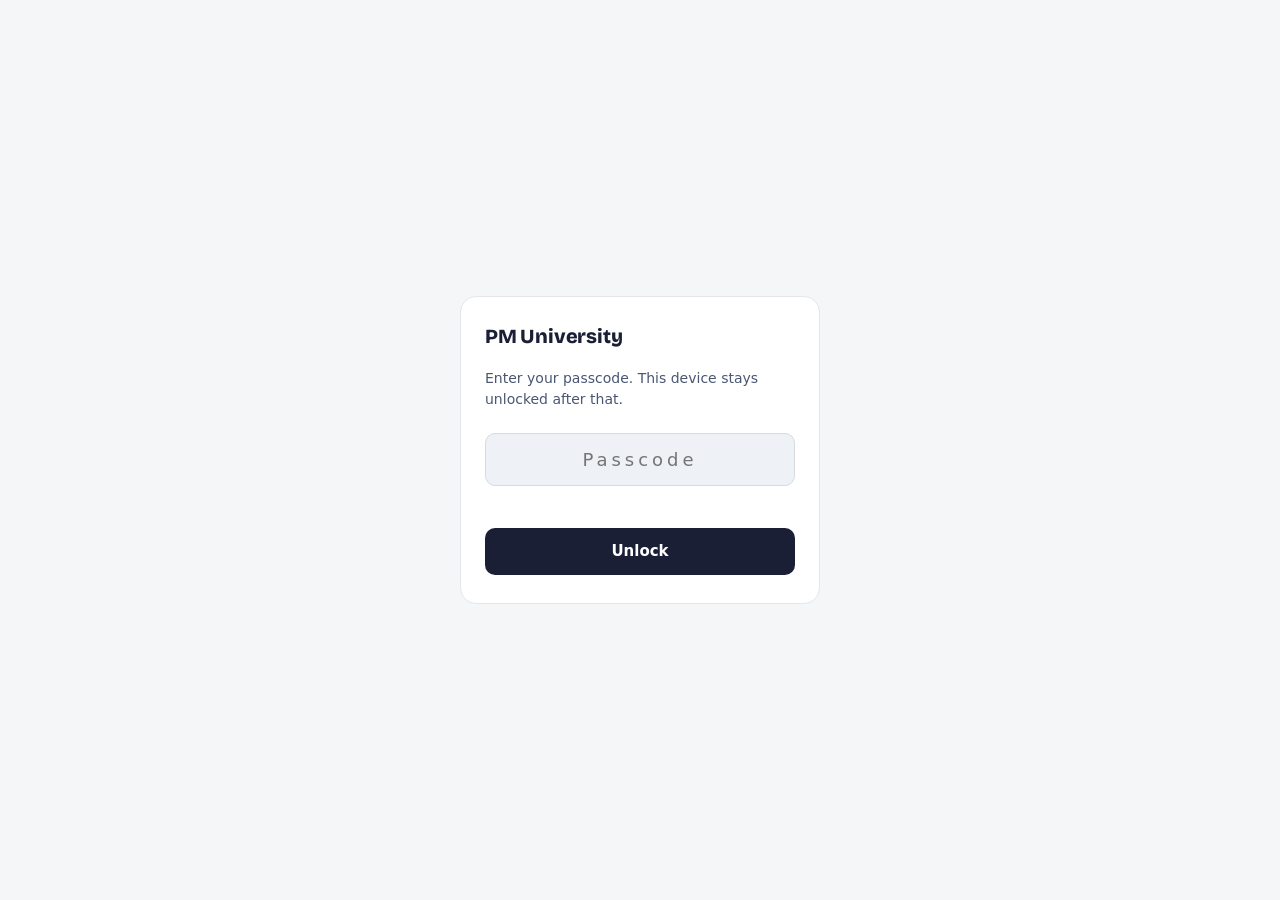
<file: index.html>
<!DOCTYPE html>
<html lang="en"><head>
<meta charset="UTF-8"><meta name="viewport" content="width=device-width, initial-scale=1.0">
<meta name="robots" content="noindex, nofollow">
<title>PM University</title>
<meta property="og:title" content="PM University" />
<meta property="og:type" content="website" />
<meta name="twitter:card" content="summary_large_image" />
<meta name="twitter:title" content="PM University" />
<link rel="stylesheet" href="/app/app.css?v=3">
<style>
#gate{display:none;min-height:100vh;align-items:center;justify-content:center;padding:16px;background:#f5f6f8;font-family:Inter,system-ui,sans-serif}
html.locked #gate{display:flex}
html.locked #pmu{display:none}
#gate form{background:#fff;border:1px solid #e3e6ea;border-radius:16px;padding:28px 24px;width:100%;max-width:360px;display:flex;flex-direction:column;gap:12px}
#gate h1{font-size:20px;font-weight:800;color:#1a1f36}
#gate p{font-size:14px;color:#4A5672;line-height:1.5}
#gate input{border:1px solid #d6dae1;border-radius:10px;padding:12px 14px;font-size:18px;letter-spacing:4px;text-align:center;font-family:inherit}
#gate button{background:#1a1f36;color:#fff;border:0;border-radius:10px;padding:12px;font-weight:700;font-size:15px;cursor:pointer;font-family:inherit}
#gate button[disabled]{opacity:.6}
#gate .err{color:#b42318;font-size:13px;min-height:18px}
</style>
<script>
/* Passcode gate. A correct passcode returns a device key from the Supabase function "pmu";
   the key powers cloud sync (the meta URLs app.js reads) and keeps this device unlocked. */
var PMU_FN="https://qbubwemdvwflxvxwesrl.supabase.co/functions/v1/pmu";
var PMU_KEY="";try{PMU_KEY=localStorage.getItem("pmu_key")||"";}catch(e){}
if(!PMU_KEY){document.documentElement.className+=" locked";}
else{
  ["data","rows"].forEach(function(op){var m=document.createElement("meta");m.name="sheet-"+op+"-url";m.content=PMU_FN+"?op="+op+"&k="+encodeURIComponent(PMU_KEY);document.head.appendChild(m);});
  fetch(PMU_FN+"?op=check&k="+encodeURIComponent(PMU_KEY)).then(function(r){if(r.status===401){try{localStorage.removeItem("pmu_key");}catch(e){}location.reload();}}).catch(function(){});
}
</script>
</head>
<body>
<div id="gate"><form id="gateForm" autocomplete="off">
<h1>PM University</h1>
<p>Enter your passcode. This device stays unlocked after that.</p>
<input id="gatePass" type="password" inputmode="numeric" placeholder="Passcode" aria-label="Passcode">
<div class="err" id="gateErr"></div>
<button type="submit" id="gateBtn">Unlock</button>
</form></div>
<div id="pmu"><p style="font-family:system-ui;padding:40px;text-align:center;color:#4A5672">Loading PM University…</p></div>
<script>
document.getElementById("gateForm").addEventListener("submit",function(e){e.preventDefault();
  var b=document.getElementById("gateBtn"),er=document.getElementById("gateErr"),v=document.getElementById("gatePass").value.trim();
  if(!v){er.textContent="Enter the passcode.";return;}
  b.disabled=true;er.textContent="";
  fetch(PMU_FN,{method:"POST",headers:{"content-type":"application/json"},body:JSON.stringify({action:"unlock",passcode:v})})
  .then(function(r){return r.json().then(function(d){return{s:r.status,d:d};});})
  .then(function(x){if(x.d.key){try{localStorage.setItem("pmu_key",x.d.key);}catch(e){}location.reload();return;}
    b.disabled=false;er.textContent=x.s===429?"Too many tries. Wait an hour and try again.":"Wrong passcode.";})
  .catch(function(){b.disabled=false;er.textContent="Couldn't reach the server. Check your connection.";});
});
if(PMU_KEY){["/app/content.js?v=3","/app/ojt.js?v=3","/app/app.js?v=3"].forEach(function(src){var s=document.createElement("script");s.src=src;s.async=false;document.body.appendChild(s);});}
</script>
<script>/* visit counter for Dijae's CRM apps gallery: no cookies, no IP stored */(function(){try{var u='https://qbubwemdvwflxvxwesrl.supabase.co/functions/v1/hit',b=JSON.stringify({a:'pm-university',p:location.pathname,r:document.referrer});if(navigator.sendBeacon)navigator.sendBeacon(u,b);else fetch(u,{method:'POST',body:b,keepalive:true});}catch(e){}})();</script>
</body></html>
</file>
<file: app/app.css>
@import url('https://fonts.googleapis.com/css2?family=Bricolage+Grotesque:opsz,wght@12..96,400;12..96,600;12..96,800&family=Source+Serif+4:ital,opsz,wght@0,8..60,400;0,8..60,600;1,8..60,400&family=JetBrains+Mono:wght@400;600&display=swap');

:root {
  --paper: #EEF2F7; --surface: #FFFFFF; --sunk: #E4EAF2; --ink: #14213D; --ink-2: #4A5672; --line: #D3DBE8;
  --cobalt: #3047FF; --cobalt-ink: #FFFFFF; --hl: #FFE14D; --hl-ink: #14213D;
  --red: #C8342A; --amber: #B26A00; --teal: #0E7F69;
  --display: 'Bricolage Grotesque', system-ui, sans-serif; --serif: 'Source Serif 4', Georgia, serif; --mono: 'JetBrains Mono', ui-monospace, monospace;
  --r-s: 6px; --r-m: 12px; --r-l: 20px;
  --rail: 236px; --gut: 16px;
  color-scheme: light;
}
@media (prefers-color-scheme: dark) {
  :root:not([data-theme="light"]) {
    --paper: #0D1322; --surface: #151D31; --sunk: #10182A; --ink: #E7ECF6; --ink-2: #9EAAC3; --line: #27324C;
    --cobalt: #8592FF; --cobalt-ink: #0D1322; --red: #FF7468; --amber: #F2A33A; --teal: #3CC7A8; color-scheme: dark;
  }
}
:root[data-theme="dark"] {
  --paper: #0D1322; --surface: #151D31; --sunk: #10182A; --ink: #E7ECF6; --ink-2: #9EAAC3; --line: #27324C;
  --cobalt: #8592FF; --cobalt-ink: #0D1322; --red: #FF7468; --amber: #F2A33A; --teal: #3CC7A8; color-scheme: dark;
}

* { box-sizing: border-box; }
html { -webkit-text-size-adjust: 100%; }
body { margin: 0; background: var(--paper); color: var(--ink); font: 16px/1.5 var(--display); overflow-x: hidden; }
#pmu { min-height: 100vh; }
a { color: inherit; }
button, input, select, textarea { font: inherit; color: inherit; }
:focus-visible { outline: 3px solid var(--cobalt); outline-offset: 2px; border-radius: 4px; }
h1, h2, h3, h4 { font-family: var(--display); line-height: 1.15; margin: 0 0 .4em; letter-spacing: -0.01em; }
h1 { font-size: clamp(1.9rem, 4vw, 2.6rem); font-weight: 800; }
h2 { font-size: 1.3rem; font-weight: 700; }
h3 { font-size: 1.08rem; font-weight: 700; }
p { margin: 0 0 .8em; }
.muted { color: var(--ink-2); }
.small { font-size: .875rem; }
.kicker { font-size: .82rem; color: var(--ink-2); font-weight: 600; margin-bottom: .35em; }
.kicker a { text-decoration: none; color: var(--cobalt); }
.skip { position: absolute; left: -999px; }
.skip:focus { left: 12px; top: 12px; z-index: 99; background: var(--surface); padding: 8px 12px; }

/* layout */
.rail { position: fixed; inset: 0 auto 0 0; width: var(--rail); background: var(--surface); border-right: 1px solid var(--line); display: flex; flex-direction: column; padding: 20px 14px; gap: 18px; z-index: 20; }
.brand { display: flex; align-items: center; gap: 10px; text-decoration: none; }
.brand b { font-weight: 800; font-size: 1.05rem; display: block; }
.brand small { color: var(--ink-2); font-size: .8rem; }
.mark { width: 36px; height: 36px; border-radius: 10px; background: var(--hl); color: var(--hl-ink); display: grid; place-items: center; flex: none; transform: rotate(-4deg); }
.mark .ic { width: 20px; height: 20px; fill: currentColor; stroke: none; }
.ic { width: 20px; height: 20px; fill: none; stroke: currentColor; stroke-width: 1.8; stroke-linecap: round; stroke-linejoin: round; flex: none; }
.rail nav { display: flex; flex-direction: column; gap: 2px; }
.rail nav a { display: flex; align-items: center; gap: 12px; padding: 9px 12px; border-radius: var(--r-s); text-decoration: none; color: var(--ink-2); font-weight: 600; }
.rail nav a:hover { background: var(--sunk); color: var(--ink); }
.rail nav a.on { background: var(--ink); color: var(--paper); }
.coach-btn { display: flex; align-items: center; gap: 10px; padding: 10px 12px; border: 2px solid var(--ink); background: var(--hl); color: var(--hl-ink); border-radius: var(--r-m); font-weight: 700; cursor: pointer; }
.rail-foot { margin-top: auto; font-size: .85rem; color: var(--ink-2); }
.xpline b, #xp, #streak { color: var(--ink); font-weight: 700; }
.dot { display: inline-block; width: 4px; height: 4px; border-radius: 50%; background: var(--ink-2); vertical-align: middle; margin: 0 4px; }
.sync { margin-top: 8px; display: flex; align-items: center; gap: 8px; background: none; border: 0; padding: 0; color: var(--ink-2); font-size: .8rem; cursor: pointer; text-align: left; }
.sync i { width: 8px; height: 8px; border-radius: 50%; background: var(--teal); flex: none; }
.sync[data-s="busy"] i { background: var(--amber); animation: pulse 1s infinite; }
.sync[data-s="err"] i { background: var(--red); }
.sync[data-s="local"] i { background: var(--ink-2); }
@keyframes pulse { 50% { opacity: .3; } }

.top, .tabs { display: none; }
main { margin-left: var(--rail); padding: 32px clamp(16px, 4vw, 48px) 80px; max-width: calc(1180px + var(--rail)); outline: none; }

/* panels & controls */
.panel { background: var(--surface); border: 1px solid var(--line); border-radius: var(--r-m); padding: 20px; margin-bottom: 18px; text-decoration: none; display: block; }
a.panel:hover { border-color: var(--ink); }
.row { display: flex; flex-wrap: wrap; gap: 10px; align-items: center; margin-top: 12px; }
.row.center { justify-content: center; }
.row.between { justify-content: space-between; margin-top: 0; }
.btn { display: inline-flex; align-items: center; gap: 6px; padding: 10px 16px; border-radius: 999px; border: 1.5px solid var(--line); background: var(--surface); font-weight: 600; cursor: pointer; text-decoration: none; font-size: .95rem; }
.btn:hover { border-color: var(--ink); }
.btn.primary { background: var(--cobalt); color: var(--cobalt-ink); border-color: var(--cobalt); }
.btn.good { background: var(--teal); color: #fff; border-color: var(--teal); }
.btn.bad { border-color: var(--red); color: var(--red); }
.btn.sm { padding: 5px 12px; font-size: .82rem; }
.btn:disabled { opacity: .4; cursor: default; }
kbd { font: 600 .72rem var(--mono); border: 1px solid currentColor; border-radius: 4px; padding: 0 4px; opacity: .7; }
.tag { display: inline-block; font-size: .78rem; font-weight: 600; padding: 2px 9px; border-radius: 999px; background: var(--sunk); color: var(--ink-2); }
.icon-btn { background: none; border: 0; padding: 8px; cursor: pointer; border-radius: 8px; }
.chip { border: 1px solid var(--line); background: var(--surface); border-radius: 999px; padding: 4px 10px; font-size: .8rem; cursor: pointer; }
.chip:hover { border-color: var(--ink); }
input:not([type=checkbox]), select, textarea { width: 100%; border: 1.5px solid var(--line); background: var(--paper); border-radius: var(--r-s); padding: 10px 12px; }
textarea { resize: vertical; line-height: 1.5; }
input:focus, select:focus, textarea:focus { border-color: var(--cobalt); outline: none; box-shadow: 0 0 0 3px color-mix(in srgb, var(--cobalt) 25%, transparent); }
.lbl { display: block; font-weight: 700; margin: 16px 0 6px; }
.lbl small { font-weight: 500; color: var(--ink-2); margin-left: 6px; }
.lbl.inline { display: flex; gap: 8px; align-items: center; margin: 0; flex: 1; min-width: 240px; }
.meter { height: 8px; background: var(--sunk); border-radius: 99px; overflow: hidden; min-width: 120px; }
.meter i { display: block; height: 100%; background: var(--cobalt); border-radius: inherit; transition: width .4s; }
.meter.thin { height: 4px; margin-bottom: 18px; }
.empty { color: var(--ink-2); padding: 16px; border: 1.5px dashed var(--line); border-radius: var(--r-m); }
.page-head { margin-bottom: 24px; max-width: 68ch; }
.page-head p { color: var(--ink-2); font-size: 1.05rem; }
.sec { margin: 32px 0 14px; }
.center { text-align: center; }

/* illustrations */
.art { fill: none; stroke: currentColor; stroke-width: 3; stroke-linecap: round; stroke-linejoin: round; color: var(--ink); flex: none; }
.art .hl { fill: var(--hl); }
.art .fill { fill: currentColor; }
.art .hl-s { stroke: var(--hl); stroke-width: 7; }
.art.xs { width: 38px; height: 38px; stroke-width: 4; }
.art.sm { width: 64px; height: 64px; }
.art.md { width: 110px; height: 110px; }
.art.lg { width: 130px; height: 130px; }
.art.anim .hl, .art.anim .hl-s { animation: draw 1.1s cubic-bezier(.2,.8,.2,1) both; transform-origin: center; transform-box: fill-box; }
@keyframes draw { from { transform: scale(.2) rotate(-25deg); opacity: 0; } }

/* HERO — the flash */
.hero { display: grid; grid-template-columns: minmax(0, 1fr) minmax(0, 1.15fr); gap: 0; border-radius: var(--r-l); overflow: hidden; border: 2px solid var(--ink); margin-bottom: 24px; background: var(--surface); }
.flash-stage { background: var(--ink); color: var(--paper); display: grid; place-items: center; padding: 32px; min-height: 260px; position: relative; overflow: hidden;
  background-image: linear-gradient(color-mix(in srgb, var(--paper) 7%, transparent) 1px, transparent 1px), linear-gradient(90deg, color-mix(in srgb, var(--paper) 7%, transparent) 1px, transparent 1px); background-size: 24px 24px; }
.flash-word { font: 800 clamp(1.4rem, 3vw, 2.1rem)/1.1 var(--display); text-align: center; max-width: 14ch; transform: rotate(var(--r, -2deg)); background: var(--hl); color: var(--hl-ink); padding: 10px 16px; border-radius: 4px; box-shadow: 6px 6px 0 color-mix(in srgb, var(--paper) 20%, transparent); }
.flash-stage.run::after { content: ''; position: absolute; inset: 0; background: var(--paper); animation: strobe .12s steps(2) infinite; mix-blend-mode: overlay; opacity: .5; }
@keyframes strobe { 50% { opacity: 0; } }
.hero-copy { padding: 28px 32px; display: flex; flex-direction: column; justify-content: center; }
.hero-copy .hook { font-size: clamp(1.5rem, 3vw, 2.2rem); }
.unpack { font: 1.15rem/1.5 var(--serif); color: var(--ink-2); }

.today-grid { display: grid; grid-template-columns: repeat(2, minmax(0, 1fr)); gap: 18px; }
.today-grid .panel { margin: 0; }
.plan header { display: flex; justify-content: space-between; align-items: start; gap: 8px; }
.plan .focus { font-size: 1.2rem; font-weight: 700; margin-bottom: .2em; }
.weekbar { display: grid; grid-template-columns: repeat(4, 1fr); gap: 6px; margin: 14px 0; }
.weekbar span { text-align: center; font-size: .8rem; font-weight: 700; padding: 6px 0; border-radius: 6px; background: var(--sunk); color: var(--ink-2); }
.weekbar .done { background: var(--ink); color: var(--paper); }
.weekbar .now { background: var(--hl); color: var(--hl-ink); }
.next { display: flex; gap: 18px; align-items: center; }
.next h3 { font-size: 1.25rem; }
.dose { list-style: none; padding: 0; margin: 0; counter-reset: d; }
.dose li { counter-increment: d; border-top: 1px solid var(--line); }
.dose li:first-child { border-top: 0; }
.dose a { display: flex; align-items: baseline; gap: 12px; padding: 11px 0; text-decoration: none; }
.dose a::before { content: counter(d); font-weight: 800; color: var(--cobalt); width: 1.2em; }
.dose a span { margin-left: auto; color: var(--ink-2); font-size: .88rem; }
.dose a:hover b { text-decoration: underline; text-decoration-color: var(--hl); text-decoration-thickness: 4px; }
.stats { display: grid; grid-template-columns: repeat(2, 1fr); gap: 0; padding: 0; overflow: hidden; }
.stats > div { padding: 18px 20px; border-right: 1px solid var(--line); border-bottom: 1px solid var(--line); }
.stats > div:nth-child(2n) { border-right: 0; }
.stats b { display: block; font-size: 1.7rem; font-weight: 800; line-height: 1.1; }
.stats span { color: var(--ink-2); font-size: .88rem; }

/* library */
.course { margin-bottom: 36px; }
.course-head { display: flex; justify-content: space-between; align-items: end; gap: 20px; flex-wrap: wrap; margin-bottom: 14px; }
.course-head .meter { width: 200px; }
.toc-grid { list-style: none; padding: 0; margin: 0; display: grid; grid-template-columns: repeat(auto-fill, minmax(260px, 1fr)); gap: 10px; }
.toc-grid a { display: flex; gap: 12px; align-items: center; padding: 12px 14px; background: var(--surface); border: 1px solid var(--line); border-radius: var(--r-m); text-decoration: none; height: 100%; }
.toc-grid a:hover { border-color: var(--ink); }
.toc-grid b { display: block; font-size: .98rem; line-height: 1.25; }
.toc-grid small { color: var(--ink-2); }
.toc-grid li.read a { background: var(--sunk); }
.toc-grid li.read .art { color: var(--teal); }

/* reader */
.progressbar { position: fixed; top: 0; left: var(--rail); right: 0; height: 4px; z-index: 30; }
.progressbar i { display: block; height: 100%; width: 0; background: var(--hl); box-shadow: 0 1px 0 var(--ink); }
.reader-wrap { display: grid; grid-template-columns: minmax(0, 72ch) 220px; gap: 48px; }
.chapter-head { display: flex; gap: 24px; align-items: center; margin-bottom: 28px; padding-bottom: 24px; border-bottom: 2px solid var(--ink); }
.prose, .intro { font: 1.09rem/1.7 var(--serif); }
.intro { color: var(--ink-2); margin-bottom: 1.5em; }
.prose h3 { font-size: 1.45rem; margin: 2em 0 .6em; scroll-margin-top: 24px; }
.prose h4 { font-size: 1.15rem; margin: 1.8em 0 .5em; scroll-margin-top: 24px; }
.prose h4 + .btn { margin: -2px 0 10px; }
.prose strong { font-weight: 600; background: linear-gradient(transparent 62%, color-mix(in srgb, var(--hl) 70%, transparent) 62%); }
.prose ul, .prose ol { padding-left: 1.4em; }
.prose li { margin: .3em 0; }
.prose blockquote { margin: 1.2em 0; padding: 4px 0 4px 18px; border-left: 4px solid var(--cobalt); color: var(--ink-2); }
.tbl { overflow-x: auto; margin: 1.2em 0; border: 1px solid var(--line); border-radius: var(--r-m); background: var(--surface); }
.tbl table { border-collapse: collapse; width: 100%; font: .95rem/1.45 var(--display); }
.tbl th, .tbl td { text-align: left; padding: 10px 12px; border-bottom: 1px solid var(--line); vertical-align: top; }
.tbl th { background: var(--sunk); font-weight: 700; }
.tbl tr:last-child td { border-bottom: 0; }
pre.tpl { position: relative; font: .86rem/1.6 var(--mono); background: var(--ink); color: var(--paper); padding: 18px; border-radius: var(--r-m); overflow-x: auto; white-space: pre-wrap; }
pre.tpl .copy { position: absolute; top: 10px; right: 10px; font: 600 .75rem var(--display); background: var(--hl); color: var(--hl-ink); border: 0; border-radius: 99px; padding: 3px 10px; cursor: pointer; }
.checks { list-style: none; padding: 0 !important; }
.chk { display: flex; gap: 12px; align-items: flex-start; padding: 10px 12px; border: 1px solid var(--line); border-radius: var(--r-s); background: var(--surface); cursor: pointer; font: 1rem/1.5 var(--display); margin: 6px 0; }
.chk input { width: 20px; height: 20px; margin-top: 2px; accent-color: var(--teal); flex: none; }
.chk:has(input:checked) { background: color-mix(in srgb, var(--teal) 10%, var(--surface)); border-color: color-mix(in srgb, var(--teal) 50%, var(--line)); }
.chk:has(input:checked) span { text-decoration: line-through; text-decoration-color: color-mix(in srgb, var(--ink) 40%, transparent); }
.side-toc { position: sticky; top: 28px; align-self: start; display: flex; flex-direction: column; gap: 2px; font-size: .88rem; }
.side-toc a { text-decoration: none; color: var(--ink-2); padding: 5px 10px; border-left: 2px solid var(--line); }
.side-toc a:hover { color: var(--ink); border-color: var(--hl); }
.chapter-foot { margin-top: 48px; padding-top: 24px; border-top: 2px solid var(--ink); display: flex; flex-wrap: wrap; gap: 10px; }
.pn { display: flex; justify-content: space-between; width: 100%; gap: 16px; margin-top: 18px; font-weight: 600; }
.pn a { color: var(--cobalt); text-decoration: none; }
.selpop { position: absolute; z-index: 40; }
.selpop button { background: var(--ink); color: var(--paper); border: 0; padding: 7px 12px; border-radius: 99px; font-weight: 600; font-size: .85rem; cursor: pointer; }

/* flash */
.decks { display: grid; grid-template-columns: repeat(auto-fill, minmax(300px, 1fr)); gap: 16px; margin-bottom: 18px; }
.deck { display: flex; gap: 16px; margin: 0; }
.due b { font-size: 1.2rem; }
.boxes { display: flex; gap: 6px; align-items: end; height: 46px; margin-top: 6px; }
.boxes span { width: 22px; height: 100%; display: flex; flex-direction: column; justify-content: end; align-items: center; }
.boxes i { width: 100%; height: max(3px, var(--h)); background: var(--cobalt); border-radius: 3px 3px 0 0; }
.boxes small { font-size: .7rem; color: var(--ink-2); }
.session-top { display: flex; align-items: center; gap: 14px; justify-content: space-between; margin-bottom: 10px; font-weight: 600; color: var(--ink-2); }
.session-top a { color: var(--cobalt); text-decoration: none; }
.fc { perspective: 1400px; max-width: 640px; margin: 10px auto 20px; cursor: pointer; outline: none; }
.fc-in { position: relative; min-height: 280px; transition: transform .55s cubic-bezier(.3,1.3,.5,1); transform-style: preserve-3d; }
.fc.flipped .fc-in { transform: rotateY(180deg); }
.fc-face { position: absolute; inset: 0; backface-visibility: hidden; border-radius: var(--r-l); border: 2px solid var(--ink); background: var(--surface); padding: 32px; display: flex; flex-direction: column; justify-content: center; align-items: center; text-align: center; }
.fc-face h2 { font-size: clamp(1.4rem, 3.4vw, 2rem); }
.fc-face.back { transform: rotateY(180deg); background: var(--hl); color: var(--hl-ink); }
.fc-face.back .kicker { color: color-mix(in srgb, var(--hl-ink) 70%, transparent); }
.fc:focus-visible .fc-face { outline: 3px solid var(--cobalt); outline-offset: 4px; }
.ans { font: 1.2rem/1.5 var(--serif); max-width: 46ch; }
.grade, .typebox { max-width: 640px; margin: 0 auto; display: flex; gap: 12px; justify-content: center; flex-wrap: wrap; }
.typebox { flex-direction: column; align-items: stretch; margin-bottom: 14px; }
.diffline .hit { background: color-mix(in srgb, var(--teal) 25%, transparent); border-radius: 3px; }
.diffline .miss { background: color-mix(in srgb, var(--red) 22%, transparent); border-radius: 3px; }
.done-card { max-width: 560px; margin: 40px auto; padding: 36px; }
.done-card .art { margin-bottom: 8px; }

/* simulator */
.gen-cta { display: flex; gap: 24px; align-items: center; border: 2px solid var(--ink); background: linear-gradient(90deg, var(--hl) 0 10px, var(--surface) 10px); padding-left: 32px; }
.gen-cta .btn { margin-top: 4px; }
.scen-grid { display: grid; grid-template-columns: repeat(auto-fill, minmax(280px, 1fr)); gap: 12px; margin-bottom: 18px; }
.scen { display: flex; gap: 14px; margin: 0; }
.scen .num { font: 800 2rem/1 var(--display); color: var(--cobalt); min-width: 1.2em; }
.sim-title { margin-bottom: 18px; }
.sim { display: grid; grid-template-columns: minmax(0, 1fr) minmax(0, 1fr); gap: 24px; align-items: start; }
.case { background: var(--surface); border: 1px solid var(--line); border-radius: var(--r-m); padding: 22px; font: 1.04rem/1.65 var(--serif); position: sticky; top: 20px; }
.case .lab { font-family: var(--display); color: var(--cobalt); }
.case .kicker { font-family: var(--display); margin-top: 14px; }
.case .kicker:first-child { margin-top: 0; }
.src { margin: 0; padding-left: 1.2em; }
.prompt { font-weight: 600; }
.resp { margin: 0; padding: 14px 16px; background: var(--sunk); border-left: 4px solid var(--ink); border-radius: 0 var(--r-s) var(--r-s) 0; }
.work .lbl:first-child { margin-top: 0; }
.scorepick { display: flex; gap: 8px; flex-wrap: wrap; }
.scorepick button { width: 48px; height: 48px; border-radius: 12px; border: 1.5px solid var(--line); background: var(--surface); font-weight: 800; font-size: 1.1rem; cursor: pointer; }
.scorepick.wide button { width: auto; height: auto; padding: 9px 14px; font-size: .92rem; font-weight: 600; }
.scorepick button.on { background: var(--ink); color: var(--paper); border-color: var(--ink); }
.rubric { margin-top: 12px; border: 1px solid var(--line); border-radius: var(--r-m); background: var(--surface); overflow: hidden; }
.rubric .lvl { display: flex; align-items: baseline; gap: 10px; padding: 10px 14px; background: var(--sunk); flex-wrap: wrap; }
.rubric .lvl span { font-size: .8rem; color: var(--ink-2); }
.rubric .lvl b { font-size: 1.1rem; }
.rubric .lvl small { margin-left: auto; color: var(--ink-2); }
.rubric ul { list-style: none; margin: 0; padding: 8px 14px; display: grid; grid-template-columns: 1fr 1fr; gap: 4px 16px; font-size: .88rem; }
.rubric li.ok b { color: var(--teal); }
.rubric li.no b { color: var(--ink-2); }
.rubric li span { display: block; color: var(--ink-2); font-size: .8rem; }
.lvl-senior { --lc: var(--teal); }
.lvl-mid { --lc: var(--amber); }
.lvl-junior { --lc: var(--red); }
.tag[class*="lvl-"] { background: color-mix(in srgb, var(--lc) 15%, var(--surface)); color: var(--lc); }
.rubric .lvl[class*="lvl-"] b { color: var(--lc); }
#reveal { margin-top: 24px; }
.reveal-in { animation: rise .45s cubic-bezier(.2,.8,.2,1); border: 2px solid var(--ink); }
@keyframes rise { from { opacity: 0; transform: translateY(14px); } }
.scorenote { font-weight: 700; font-size: 1.05rem; background: var(--hl); color: var(--hl-ink); display: inline-block; padding: 4px 10px; border-radius: 4px; }
.answers { display: grid; gap: 10px; margin: 12px 0; }
.ans-card { border: 1px solid var(--line); border-left: 4px solid var(--lc, var(--line)); border-radius: var(--r-s); padding: 12px 16px; font: 1rem/1.6 var(--serif); }
.ans-card p { margin: 6px 0 0; }
.faults { display: grid; gap: 6px; }
.fault { display: grid; grid-template-columns: 1fr 120px; gap: 8px; align-items: center; padding: 6px 6px 6px 12px; border: 1px solid var(--line); border-radius: var(--r-s); background: var(--surface); }
.fault label { display: flex; gap: 10px; align-items: center; cursor: pointer; font-size: .93rem; }
.fault input[type=checkbox] { width: 18px; height: 18px; accent-color: var(--cobalt); }
.fault select { padding: 6px 8px; font-size: .85rem; }
.fault input[data-f=e] { grid-column: 1 / -1; padding: 6px 10px; font-size: .88rem; }
.fault.sel { border-color: var(--cobalt); }
.fault.tp { border-color: var(--teal); background: color-mix(in srgb, var(--teal) 10%, var(--surface)); }
.fault.fn { border-color: var(--red); border-style: dashed; }
.fault.fp { border-color: var(--amber); background: color-mix(in srgb, var(--amber) 10%, var(--surface)); }
.fault.tn { opacity: .55; }
.result-head { display: flex; gap: 20px; align-items: center; margin-bottom: 12px; }
.big { font: 800 3.2rem/1 var(--display); background: var(--hl); color: var(--hl-ink); padding: 8px 14px; border-radius: 6px; transform: rotate(-2deg); }
.big small { font-size: 1rem; }
.key { list-style: none; padding: 0; display: grid; gap: 8px; }
.key li { display: grid; grid-template-columns: 80px 1fr; gap: 2px 12px; align-items: baseline; }
.key .ev { grid-column: 2; color: var(--ink-2); font: italic .95rem/1.5 var(--serif); }
.sev { font-size: .75rem; font-weight: 800; text-align: center; padding: 2px 0; border-radius: 4px; color: #fff; }
.sev-critical { background: var(--red); } .sev-major { background: var(--amber); } .sev-minor { background: var(--cobalt); color: var(--cobalt-ink); } .sev-nit { background: var(--ink-2); }

/* drills */
.drill { max-width: 720px; margin: 20px auto; text-align: center; }
.drill-q { font-size: clamp(1.5rem, 3.6vw, 2.3rem); margin: 18px 0 10px; }
.drill textarea { margin: 14px 0 4px; }
.ring { position: relative; width: 110px; height: 110px; margin: 0 auto; }
.ring svg { width: 100%; height: 100%; transform: rotate(-90deg); }
.ring circle { fill: none; stroke: var(--sunk); stroke-width: 9; }
.ring .arc { stroke: var(--cobalt); stroke-linecap: round; stroke-dasharray: 327; stroke-dashoffset: calc(327 * (1 - var(--p))); transition: stroke-dashoffset 1s linear; }
.ring b { position: absolute; inset: 0; display: grid; place-items: center; font-size: 1.8rem; font-weight: 800; }
.ring.out .arc { stroke: var(--red); }
.ring.out b { color: var(--red); }

/* palace */
.palace .floor { width: 100%; max-width: 760px; display: block; margin: 0 auto 10px; }
.floor path, .floor rect { fill: var(--surface); stroke: var(--ink); stroke-width: 2.5; stroke-linejoin: round; }
.floor .base { stroke-width: 3; fill: none; }
.floor .room { cursor: pointer; }
.floor .room text { font: 800 18px var(--display); fill: var(--ink-2); stroke: none; }
.floor .room.on path { fill: var(--hl); }
.floor .room.on text { fill: var(--hl-ink); }
.floor .room.on rect { fill: var(--ink); }
.room-card { max-width: 640px; margin: 0 auto; border: 2px solid var(--ink); }
.room-card.in { animation: rise .4s cubic-bezier(.2,.8,.2,1); }
.room-card .pic { font: italic 1.08rem/1.6 var(--serif); }

/* workflows */
.wf-grid { display: grid; grid-template-columns: repeat(auto-fill, minmax(300px, 1fr)); gap: 14px; }
.wf { display: flex; gap: 16px; margin: 0; }
.wf h2 { font-size: 1.1rem; }
.mywork { list-style: none; padding: 0; display: grid; gap: 8px; }
.mywork a { display: flex; justify-content: space-between; gap: 12px; padding: 12px 16px; background: var(--surface); border: 1px solid var(--line); border-radius: var(--r-s); text-decoration: none; flex-wrap: wrap; }
.mywork small { color: var(--ink-2); }
.wf-layout { display: grid; grid-template-columns: minmax(0, 1.1fr) minmax(0, 1fr); gap: 24px; align-items: start; }
.wf-head { display: flex; gap: 16px; align-items: center; margin-bottom: 14px; }
.stepper { list-style: none; padding: 0; margin: 0 0 16px; display: flex; flex-wrap: wrap; gap: 6px; counter-reset: s; }
.stepper li { counter-increment: s; }
.stepper button { border: 1.5px solid var(--line); background: var(--surface); border-radius: 99px; padding: 4px 12px 4px 4px; font-size: .8rem; font-weight: 600; cursor: pointer; display: flex; align-items: center; gap: 6px; max-width: 220px; white-space: nowrap; overflow: hidden; text-overflow: ellipsis; }
.stepper button::before { content: counter(s); width: 20px; height: 20px; border-radius: 50%; background: var(--sunk); display: grid; place-items: center; font-size: .72rem; flex: none; }
.stepper li.filled button::before { background: var(--teal); color: #fff; content: '✓'; }
.stepper li.on button { border-color: var(--ink); background: var(--ink); color: var(--paper); }
.step-card { background: var(--surface); border: 2px solid var(--ink); border-radius: var(--r-m); padding: 22px; animation: rise .3s ease; }
.lst { display: grid; gap: 6px; margin-bottom: 8px; }
.lrow { display: flex; gap: 6px; }
.lrow.req { display: grid; grid-template-columns: 1.4fr 130px 1fr 36px; }
.x { border: 0; background: none; color: var(--ink-2); cursor: pointer; width: 36px; }
.wf-preview { position: sticky; top: 20px; margin: 0; }
.wf-preview pre { font: .85rem/1.6 var(--mono); white-space: pre-wrap; background: var(--sunk); border-radius: var(--r-s); padding: 14px; max-height: 50vh; overflow: auto; margin: 12px 0; }
.lint { font-size: .88rem; padding: 6px 10px; border-radius: var(--r-s); margin: 4px 0; border-left: 3px solid var(--ink-2); background: var(--sunk); }
.lint.warn { border-color: var(--amber); }
.lint.ok { border-color: var(--teal); }
#clock.late { background: color-mix(in srgb, var(--red) 15%, var(--surface)); color: var(--red); }

/* progress */
.heat { display: grid; grid-template-rows: repeat(7, 14px); grid-auto-flow: column; grid-auto-columns: 14px; gap: 4px; overflow-x: auto; padding: 4px 0; }
.heat i { border-radius: 3px; background: var(--sunk); }
.heat i.on { background: color-mix(in srgb, var(--cobalt) calc(25% + var(--a) * 75%), var(--sunk)); }
.heat i.now { outline: 2px solid var(--ink); }
.stats:has(> div:nth-child(5)) { grid-template-columns: repeat(3, 1fr); }
.stats:has(> div:nth-child(5)) > div:nth-child(2n) { border-right: 1px solid var(--line); }
.stats:has(> div:nth-child(5)) > div:nth-child(3n) { border-right: 0; }
.lvbar { display: flex; height: 40px; border-radius: var(--r-s); overflow: hidden; margin: 10px 0; gap: 2px; }
.lvbar span { background: var(--lc); color: #fff; font-size: .8rem; display: flex; align-items: center; justify-content: center; gap: 4px; min-width: 0; overflow: hidden; white-space: nowrap; padding: 0 6px; }
.log { list-style: none; padding: 0; margin: 0; font-size: .9rem; }
.log li { display: grid; grid-template-columns: 120px 90px 1fr 50px; gap: 10px; padding: 7px 0; border-bottom: 1px solid var(--line); align-items: baseline; }
.log .t { color: var(--ink-2); font-size: .82rem; }
.log .ty { font-size: .75rem; font-weight: 700; color: var(--cobalt); }
.log b { text-align: right; color: var(--teal); }

/* coach drawer */
.coach { position: fixed; top: 0; right: 0; bottom: 0; width: min(440px, 100vw); background: var(--surface); border-left: 2px solid var(--ink); transform: translateX(105%); transition: transform .35s cubic-bezier(.2,.8,.2,1); z-index: 50; display: flex; flex-direction: column; }
.coach.open { transform: none; box-shadow: -20px 0 60px rgba(13, 19, 34, .25); }
.coach-head { display: flex; justify-content: space-between; align-items: center; padding: 14px 16px; border-bottom: 1px solid var(--line); }
.coach-head small { display: block; color: var(--ink-2); font-size: .8rem; }
.coach-cmds { display: flex; flex-wrap: wrap; gap: 6px; padding: 10px 16px; }
.coach-hint { margin: 0 16px 8px; padding: 8px 12px; background: var(--hl); color: var(--hl-ink); border-radius: var(--r-s); font-size: .88rem; }
.coach-hint code { display: block; white-space: pre-wrap; font-size: .75rem; margin-top: 4px; }
.coach iframe { flex: 1; width: 100%; border: 0; background: var(--surface); }

.toast { position: fixed; left: 50%; bottom: 24px; transform: translate(-50%, 140%); opacity: 0; visibility: hidden; background: var(--ink); color: var(--paper); padding: 10px 18px; border-radius: 99px; font-weight: 600; font-size: .92rem; z-index: 60; transition: transform .3s cubic-bezier(.2,.8,.2,1); max-width: calc(100vw - 32px); }
.toast.on { transform: translate(-50%, 0); opacity: 1; visibility: visible; }
.more-links { display: none; }

/* responsive */
@media (max-width: 1100px) {
  .reader-wrap { grid-template-columns: minmax(0, 1fr); }
  .side-toc { display: none; }
  .sim, .wf-layout { grid-template-columns: minmax(0, 1fr); }
  .case, .wf-preview { position: static; }
}
@media (max-width: 820px) {
  .rail { display: none; }
  .top { display: flex; position: sticky; top: 0; z-index: 25; align-items: center; gap: 10px; padding: 10px var(--gut); background: color-mix(in srgb, var(--paper) 92%, transparent); backdrop-filter: blur(8px); border-bottom: 1px solid var(--line); }
  .top .brand b { font-size: 1rem; }
  .top .mark { width: 30px; height: 30px; }
  .top-xp { margin-left: auto; font-size: .85rem; font-weight: 700; }
  .tabs { display: grid; grid-template-columns: repeat(5, 1fr); position: fixed; bottom: 0; left: 0; right: 0; background: var(--surface); border-top: 1px solid var(--line); z-index: 25; padding-bottom: env(safe-area-inset-bottom); }
  .tabs a { display: flex; flex-direction: column; align-items: center; gap: 2px; padding: 8px 0 6px; font-size: .7rem; font-weight: 600; text-decoration: none; color: var(--ink-2); }
  .tabs a.on { color: var(--cobalt); }
  main { margin-left: 0; padding: 20px var(--gut) 96px; }
  .progressbar { left: 0; }
  .hero { grid-template-columns: 1fr; }
  .flash-stage { min-height: 170px; padding: 24px; }
  .hero-copy { padding: 20px; }
  .today-grid { grid-template-columns: 1fr; }
  .chapter-head { flex-direction: column; align-items: flex-start; gap: 12px; }
  .chapter-head .art { width: 80px; height: 80px; }
  .gen-cta { flex-direction: column; align-items: flex-start; padding-left: 26px; }
  .lrow.req { grid-template-columns: 1fr 36px; }
  .lrow.req select, .lrow.req input[data-f=e] { grid-column: 1; }
  .log li { grid-template-columns: 1fr 50px; }
  .log .t, .log .ty { grid-column: 1; }
  .rubric ul { grid-template-columns: 1fr; }
  .stats:has(> div:nth-child(5)) { grid-template-columns: repeat(2, 1fr); }
  .stats:has(> div:nth-child(5)) > div:nth-child(3n) { border-right: 1px solid var(--line); }
  .stats:has(> div:nth-child(5)) > div:nth-child(2n) { border-right: 0; }
  .toast { bottom: 84px; }
  .fault { grid-template-columns: 1fr 100px; }
  .tbl table { min-width: 560px; }
  .session-top > span:nth-child(2):not(:last-child) { display: none; }
  .top-xp { text-decoration: none; }
  .more-links { display: grid; grid-template-columns: repeat(4, 1fr); gap: 8px; margin-top: 18px; }
  .more-links a, .more-links button { display: flex; flex-direction: column; align-items: center; gap: 4px; padding: 12px 4px; background: var(--surface); border: 1px solid var(--line); border-radius: var(--r-m); font-size: .78rem; font-weight: 600; text-decoration: none; cursor: pointer; }
}
@media (prefers-reduced-motion: reduce) {
  *, *::before, *::after { animation: none !important; transition: none !important; }
}

/* ---------- Shadow a PM ---------- */
.realwork { display: flex; gap: 14px; align-items: center; padding: 14px 18px; margin: -8px 0 28px; border: 2px solid var(--ink); border-radius: var(--r-m); background: var(--hl); color: var(--hl-ink); text-decoration: none; }
.realwork .ic { width: 28px; height: 28px; }
.realwork b { display: block; font-size: 1.02rem; }
.realwork small { display: block; font-size: .85rem; opacity: .85; }
.prod-row { display: grid; grid-template-columns: repeat(3, minmax(0, 1fr)); gap: 14px; margin-bottom: 22px; }
.prod { margin: 0; border-top: 6px solid var(--pc); }
.prod h3 { font-size: 1.3rem; margin-top: 8px; }
.stages { list-style: none; padding: 0; margin: 0; }
.stage-head { display: flex; gap: 16px; align-items: flex-start; }
.stage-picks { display: grid; grid-template-columns: repeat(3, minmax(0, 1fr)); gap: 10px; margin-top: 14px; }
.pick { display: flex; flex-direction: column; gap: 2px; padding: 12px 14px; border: 1.5px solid var(--line); border-left: 5px solid var(--pc); border-radius: var(--r-s); text-decoration: none; background: var(--paper); }
.pick:hover { border-color: var(--ink); border-left-color: var(--pc); }
.pick span { font-size: .9rem; line-height: 1.3; }
.pick small { margin-top: 4px; font-weight: 700; color: var(--cobalt); font-size: .78rem; }
.pick.done small { color: var(--teal); }
.pick-big { display: grid; grid-template-columns: repeat(3, minmax(0, 1fr)); gap: 16px; }
.pickcard { margin: 0; border-top: 6px solid var(--pc); display: flex; flex-direction: column; }
.pickcard .row { margin-top: auto; padding-top: 12px; }
.modes { display: inline-flex; border: 1.5px solid var(--line); border-radius: 99px; overflow: hidden; }
.modes a { padding: 5px 14px; text-decoration: none; color: var(--ink-2); font-size: .85rem; }
.modes a.on { background: var(--ink); color: var(--paper); }
.ep-head { display: flex; justify-content: space-between; gap: 20px; align-items: center; border-left: 6px solid var(--pc); padding-left: 18px; margin: 10px 0 18px; }
.lessons { display: flex; flex-wrap: wrap; gap: 6px; }
.lessons .chip { text-decoration: none; }
.scene { display: flex; gap: 14px; align-items: flex-start; font: 1.08rem/1.65 var(--serif); }
.scene p { margin: 0; }
.simnote { background: var(--sunk); border-left: 4px solid var(--cobalt); padding: 10px 14px; border-radius: 0 var(--r-s) var(--r-s) 0; font-size: .95rem; }
.ojt-sec { margin: 34px 0; }
.ojt-sec:empty { display: none; }
.ojt-sec > h2 { display: flex; align-items: center; gap: 10px; font-size: 1.45rem; }
.ojt-sec > h2 .n { width: 32px; height: 32px; border-radius: 50%; background: var(--ink); color: var(--paper); display: grid; place-items: center; font-size: 1rem; flex: none; }
.av { width: 34px; height: 34px; border-radius: 50%; display: inline-grid; place-items: center; font: 800 .78rem var(--display); color: #fff; flex: none; background: var(--ink-2); }
.t-pm { background: var(--cobalt); color: var(--cobalt-ink); } .t-exec { background: #7A3EE6; } .t-eng { background: #2A6F97; } .t-support { background: var(--teal); }
.t-design { background: #C2477B; } .t-user { background: var(--amber); } .t-customer { background: #8A5A2B; } .t-qa { background: var(--red); } .t-interviewer { background: var(--ink); color: var(--paper); } .t-you { background: var(--hl); color: var(--hl-ink); }
.src-tabs, .doc-tabs { display: flex; gap: 6px; flex-wrap: wrap; margin-bottom: 10px; }
.src-tabs button, .doc-tabs button { border: 1.5px solid var(--line); background: var(--surface); border-radius: var(--r-s); padding: 8px 12px; cursor: pointer; font-weight: 600; font-size: .88rem; display: flex; align-items: center; gap: 8px; text-align: left; }
.doc-tabs button { flex-direction: column; align-items: flex-start; gap: 0; }
.doc-tabs small { font-weight: 500; color: var(--ink-2); font-size: .75rem; }
.src-tabs button.on, .doc-tabs button.on { border-color: var(--ink); background: var(--ink); color: var(--paper); }
.doc-tabs button.on small { color: inherit; opacity: .75; }
.src-tabs i { width: 8px; height: 8px; border-radius: 2px; background: var(--ink-2); flex: none; }
.src-tabs .st-meeting { background: var(--cobalt); } .src-tabs .st-email { background: var(--amber); } .src-tabs .st-chat { background: var(--teal); } .src-tabs .st-data { background: #7A3EE6; } .src-tabs .st-doc { background: var(--red); }
.src-card { background: var(--surface); border: 1px solid var(--line); border-radius: var(--r-m); overflow: hidden; }
.src-meta { display: flex; gap: 12px; align-items: center; flex-wrap: wrap; padding: 12px 16px; border-bottom: 1px solid var(--line); background: var(--sunk); }
.src-meta span { color: var(--ink-2); font-size: .85rem; }
.src-meta .btn { margin-left: auto; }
.src-body { padding: 16px 20px; }
.src-card.email .src-body { font-family: var(--serif); }
.prose-s { font: 1rem/1.65 var(--serif); }
.prose-s h3 { font: 800 1.25rem/1.2 var(--display); margin: 1em 0 .4em; }
.prose-s h4 { font: 700 1.05rem/1.2 var(--display); margin: 1.2em 0 .4em; }
.prose-s .tbl table { font-size: .9rem; }
.prose-s blockquote { border-left: 4px solid var(--hl); margin: 10px 0; padding: 6px 14px; background: var(--sunk); }
.transcript { list-style: none; margin: 0; padding: 14px 16px; display: grid; gap: 12px; }
.transcript li { display: grid; grid-template-columns: 34px minmax(0, 1fr) minmax(0, 230px); gap: 10px; align-items: start; }
.transcript li.hide { display: none; }
.transcript li.pop { animation: rise .35s cubic-bezier(.2,.8,.2,1); }
.bub { background: var(--sunk); border-radius: 4px 14px 14px 14px; padding: 8px 12px; }
.bub small { color: var(--ink-2); font-size: .75rem; }
.bub p { margin: 2px 0 0; font: .98rem/1.55 var(--serif); }
.pmnote { background: var(--hl); color: var(--hl-ink); padding: 8px 10px; border-radius: 3px; font-size: .84rem; line-height: 1.4; transform: rotate(.6deg); box-shadow: 2px 2px 0 color-mix(in srgb, var(--ink) 25%, transparent); }
.pmnote b { display: block; font-size: .72rem; opacity: .75; }
.transcript li:not(:has(.pmnote)) .bub { grid-column: 2 / 4; }
.walk { display: grid; gap: 12px; }
.say { display: flex; gap: 12px; align-items: flex-start; background: var(--surface); border: 1px solid var(--line); border-radius: var(--r-m); padding: 14px 16px; }
.say p { margin: 0 0 6px; font: 1.03rem/1.6 var(--serif); }
.say.pop, .call.pop { animation: rise .35s cubic-bezier(.2,.8,.2,1); }
.terms { display: flex; flex-wrap: wrap; gap: 6px; }
.term { font: inherit; background: none; border: 0; padding: 0 1px; cursor: help; color: inherit; background-image: linear-gradient(transparent 60%, color-mix(in srgb, var(--hl) 80%, transparent) 60%); border-bottom: 1.5px dotted var(--ink); }
.terms .term { font: 600 .8rem var(--display); border: 1px solid var(--line); background: var(--paper); padding: 2px 9px; border-radius: 99px; background-image: none; }
.linkish { background: none; border: 0; padding: 0; color: var(--cobalt); font-weight: 600; cursor: pointer; font-size: .85rem; }
.termpop { position: absolute; z-index: 45; width: 320px; max-width: calc(100vw - 24px); background: var(--ink); color: var(--paper); border-radius: var(--r-m); padding: 12px 14px; box-shadow: 0 12px 30px rgba(0,0,0,.25); font-size: .9rem; }
.termpop p { margin: 4px 0 8px; line-height: 1.45; }
.termpop a { color: var(--hl); font-weight: 600; }
.call { border: 2px solid var(--ink); border-radius: var(--r-m); padding: 16px 18px; background: var(--surface); }
.call .kicker { color: var(--cobalt); }
.opts { display: grid; gap: 8px; margin: 10px 0; }
.opts button { text-align: left; padding: 10px 14px; border: 1.5px solid var(--line); border-radius: var(--r-s); background: var(--paper); cursor: pointer; font-size: .95rem; line-height: 1.4; }
.opts button:not(:disabled):hover { border-color: var(--ink); }
.opts button.right { border-color: var(--teal); background: color-mix(in srgb, var(--teal) 14%, var(--surface)); }
.opts button.wrong { border-color: var(--red); background: color-mix(in srgb, var(--red) 10%, var(--surface)); text-decoration: line-through; text-decoration-color: color-mix(in srgb, var(--red) 60%, transparent); }
.opts button.picked { border-color: var(--ink); background: var(--sunk); font-weight: 600; }
.opts button:disabled { cursor: default; }
.why { background: var(--sunk); border-radius: var(--r-s); padding: 10px 14px; font: .98rem/1.55 var(--serif); }
.why b { font-family: var(--display); }
.vtimeline { display: flex; align-items: center; gap: 6px; flex-wrap: wrap; margin: 6px 0 12px; }
.vtimeline button { display: flex; flex-direction: column; align-items: flex-start; border: 1.5px solid var(--line); background: var(--surface); border-radius: var(--r-s); padding: 6px 12px; cursor: pointer; }
.vtimeline button span { font-size: .75rem; font-weight: 700; }
.vtimeline .st-bad span { color: var(--red); } .vtimeline .st-good span { color: var(--teal); } .vtimeline .st-mid span { color: var(--amber); }
.vtimeline button.on { border-color: var(--ink); box-shadow: 0 0 0 2px var(--ink) inset; }
.vtimeline .arrow { font-style: normal; color: var(--ink-2); }
.docwrap { display: grid; grid-template-columns: minmax(0, 1fr) 300px; gap: 16px; align-items: start; }
.docpaper { background: var(--surface); border: 1px solid var(--line); border-radius: 4px; padding: 22px 26px; box-shadow: 4px 4px 0 var(--line); min-height: 200px; }
.docmeta { display: flex; justify-content: space-between; gap: 10px; flex-wrap: wrap; font-size: .8rem; color: var(--ink-2); border-bottom: 1px dashed var(--line); padding-bottom: 8px; margin-bottom: 10px; }
.difft { display: flex; gap: 6px; align-items: center; cursor: pointer; font-weight: 600; color: var(--ink); }
.diff del { background: color-mix(in srgb, var(--red) 18%, transparent); color: var(--red); text-decoration: line-through; }
.diff ins { background: color-mix(in srgb, var(--teal) 20%, transparent); text-decoration: none; }
mark.cmt { background: color-mix(in srgb, var(--red) 16%, transparent); color: inherit; border-bottom: 2px solid var(--red); padding: 0 1px; position: relative; }
mark.cmt::after { content: attr(data-n); font: 800 .62rem var(--display); background: var(--red); color: #fff; border-radius: 99px; padding: 0 5px; margin-left: 2px; vertical-align: super; }
mark.cmt.hot { background: color-mix(in srgb, var(--red) 35%, transparent); }
.comments { display: grid; gap: 8px; position: sticky; top: 16px; }
.vnote { background: var(--ink); color: var(--paper); border-radius: var(--r-s); padding: 10px 12px; font-size: .88rem; }
.vnote p { margin: 2px 0 0; }
.cmt-card { display: flex; gap: 10px; background: var(--surface); border: 1px solid var(--line); border-left: 3px solid var(--red); border-radius: var(--r-s); padding: 10px; font-size: .88rem; cursor: pointer; }
.cmt-card .av { width: 28px; height: 28px; font-size: .68rem; }
.cmt-card q { display: block; font-style: italic; color: var(--ink-2); margin: 2px 0; }
.cmt-card p { margin: 0; }
.cn { background: var(--red); color: #fff; border-radius: 99px; font-size: .68rem; font-weight: 800; padding: 0 6px; }
.qa { margin-bottom: 10px; }
.qa-q { display: flex; gap: 12px; align-items: flex-start; margin-bottom: 8px; }
.qa-q small { color: var(--ink-2); }
.qa textarea { margin-bottom: 8px; }
.qa-a { display: grid; gap: 8px; margin-top: 8px; }
.qa-a .good, .qa-a .avoid { border-radius: var(--r-s); padding: 10px 14px; }
.qa-a .good { background: color-mix(in srgb, var(--teal) 12%, var(--surface)); border-left: 4px solid var(--teal); }
.qa-a .avoid { background: color-mix(in srgb, var(--red) 10%, var(--surface)); border-left: 4px solid var(--red); }
.qa-a b { font-size: .8rem; }
.qa-a p { margin: 2px 0 0; font: .98rem/1.55 var(--serif); }
.task { border: 2px solid var(--ink); }
.tchecks { margin-top: 12px; background: var(--sunk); border-radius: var(--r-s); padding: 12px 16px; }
.tchecks ul { list-style: none; padding: 0; margin: 6px 0; display: grid; gap: 4px; }
.tchecks li.ok { color: var(--teal); font-weight: 600; } .tchecks li.no { color: var(--ink-2); }
.foot-in { display: flex; justify-content: space-between; gap: 20px; flex-wrap: wrap; align-items: center; border: 2px solid var(--ink); }
@media (max-width: 1100px) { .docwrap { grid-template-columns: minmax(0, 1fr); } .comments { position: static; } }
@media (max-width: 820px) {
  .prod-row, .stage-picks, .pick-big { grid-template-columns: minmax(0, 1fr); }
  .transcript li { grid-template-columns: 30px minmax(0, 1fr); }
  .pmnote { grid-column: 2; transform: none; }
  .transcript li:not(:has(.pmnote)) .bub { grid-column: 2; }
  .ep-head .art { display: none; }
  .docpaper { padding: 16px; }
  .session-top .modes { margin-left: auto; }
}
</file>
